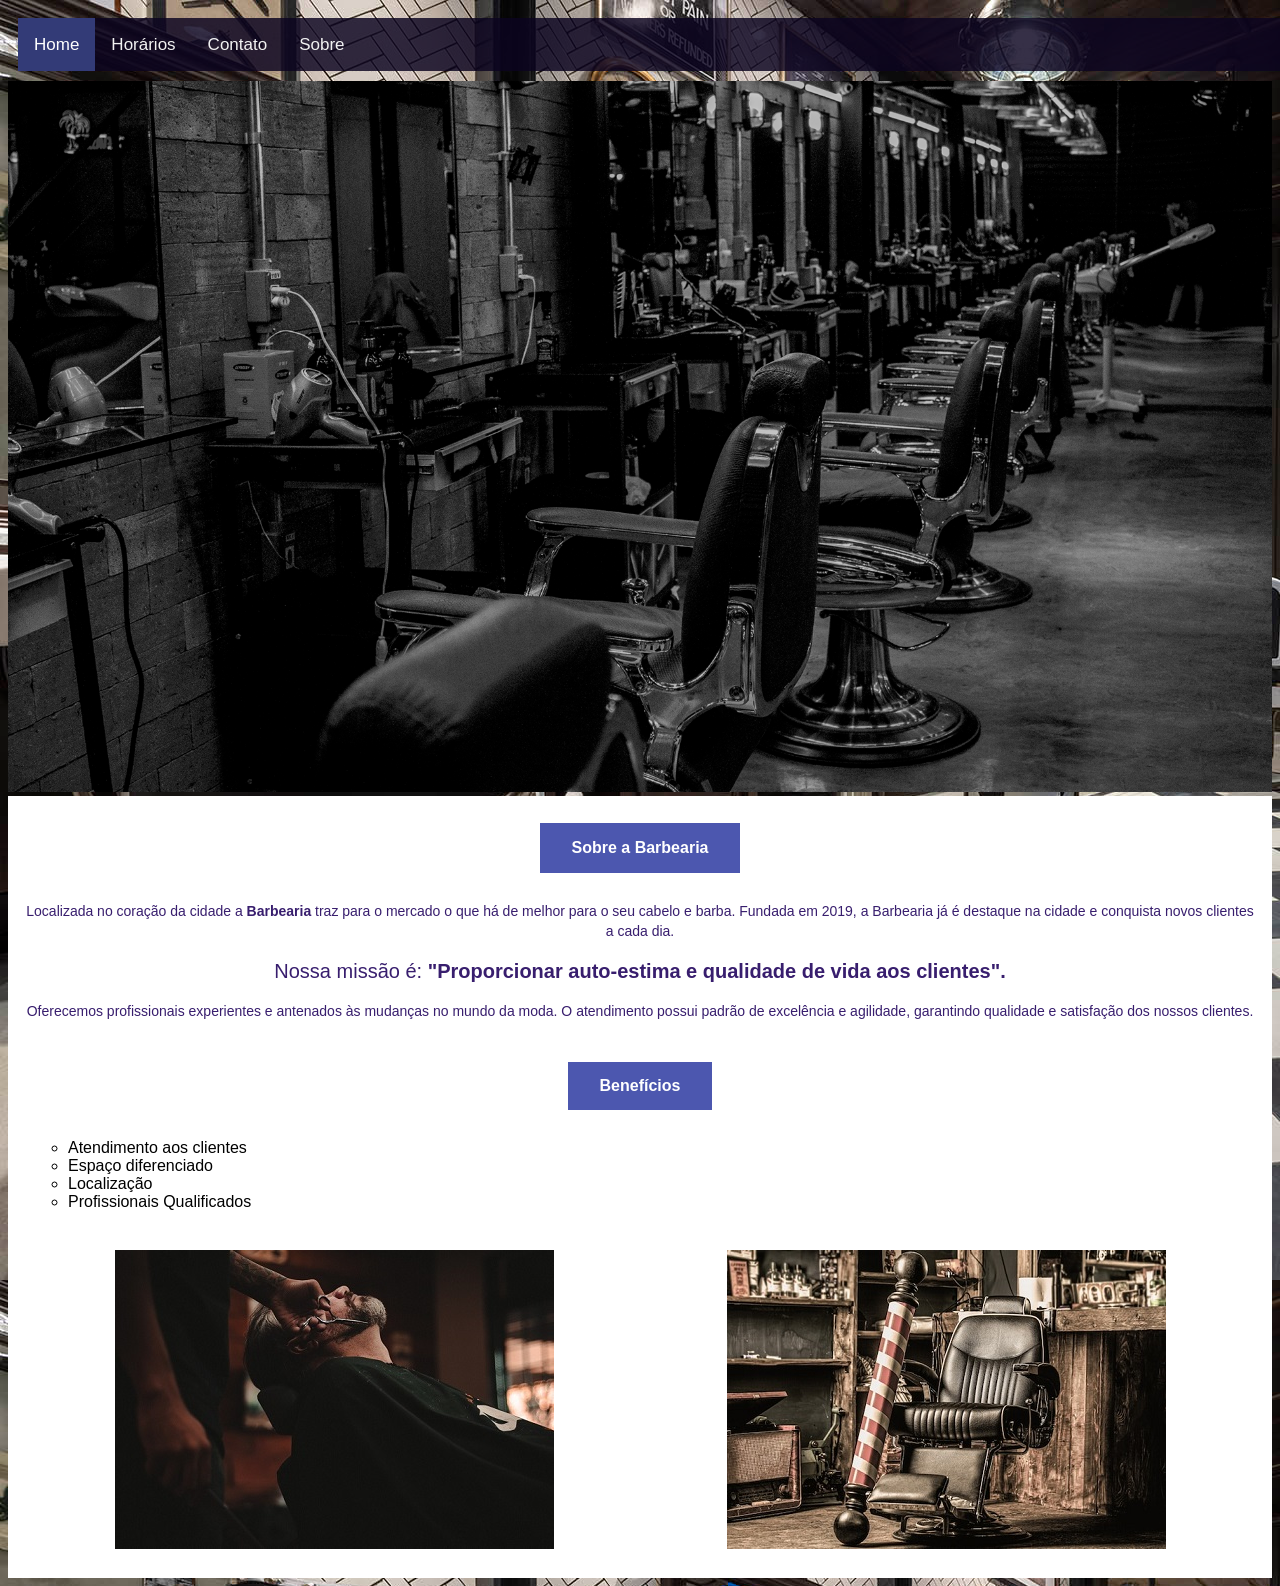
<file: HTML5-CSS3/Alura/primeiras experiencias com css/index.html>
<!DOCTYPE html>
<html lang="pt-br">
<head>
    <meta charset="UTF-8">
    <title>Barbearia</title>
    <link rel="stylesheet" href="style.css">
</head>

    <body>
        <header>

            <div class="topnav">
                <a class="active" href="#home">Home</a>
                <a href="#news">Horários</a>
                <a href="#contact">Contato</a>
                <a href="#about">Sobre</a>
              </div>
        </header>
        <img id="banner" src="banner.jpg">
        <div class="principal">
            <h2 class="titulo-centralizado">Sobre a Barbearia</h2>

            <p>Localizada no coração da cidade a <strong>Barbearia</strong> traz para o mercado o que há de melhor para o seu cabelo e barba. Fundada em 2019, 
            a Barbearia já é destaque na cidade e conquista novos clientes a cada dia.</p>

            <p id="missao"> Nossa missão é: <strong>"Proporcionar auto-estima e qualidade de vida aos clientes".</strong></p>

            <p>Oferecemos profissionais experientes e antenados às mudanças no mundo da moda.
            O atendimento possui padrão de excelência e agilidade, garantindo qualidade e satisfação dos nossos clientes.</p>
        </div>

        <div class="beneficios">

            <h2 class="titulo-centralizado">Benefícios</h2>

            <div class="lista">
                <ul>
                <li class="itens">Atendimento aos clientes</li>
                <li class="itens">Espaço diferenciado</li>
                <li class="itens">Localização</li>
                <li class="itens">Profissionais Qualificados</li>
            </ul>
            </div>
            <div class="row">
                <div class="column">
                    <img src="beneficios.jpg">
                </div>
                    <div class="column">
                        <img src="beneficios2.jpg">
                    </div>
                    
            </div>
            

        </div>

    </body>



</html>
</file>
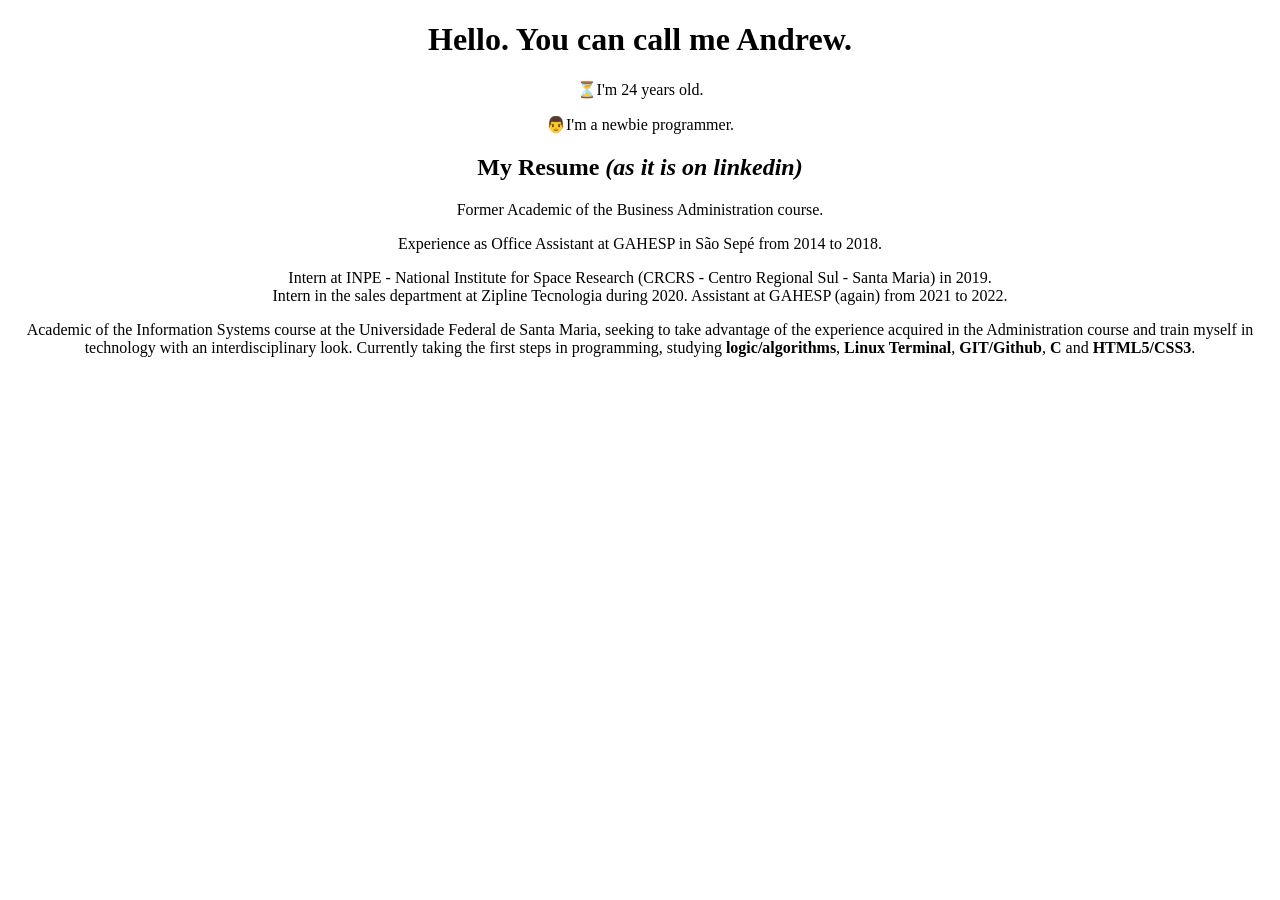
<file: HTML5-CSS3/bio linkedin.html>
<!DOCTYPE html>
<html lang="pt-br">
<head>
    <meta charset="UTF-8">
    <title>Barbearia Alura</title>
</head>

<body>


    <h1 style="text-align: center"> Hello. You can call me Andrew.</h1>

    <p style="text-align: center">⏳I'm 24 years old.</p>
    <p style="text-align: center">👨‍I'm a newbie programmer.</p>

    <h2 style="text-align: center">My Resume <em>(as it is on linkedin)</em></h2>
    <p style="text-align: center">Former Academic of the Business Administration course.</p>
    <p style="text-align: center">Experience as Office Assistant at GAHESP in São Sepé from 2014 to 2018.</p>
    <p style="text-align: center">Intern at INPE - National Institute for Space Research (CRCRS - Centro Regional Sul - Santa Maria) in 2019.<br>
    Intern in the sales department at Zipline Tecnologia during 2020.
    Assistant at GAHESP (again) from 2021 to 2022.</p>
    <p style="text-align: center">Academic of the Information Systems course at the Universidade Federal de Santa Maria,
    seeking to take advantage of the experience acquired in the Administration course and
    train myself in technology with an interdisciplinary look. Currently taking the first steps
    in programming, studying <strong>logic/algorithms</strong>, <strong>Linux Terminal</strong>, <strong>GIT/Github</strong>, <strong> C</strong> and <strong>HTML5/CSS3</strong>. </p>




</body>





</html>
</file>
<file: HTML5-CSS3/Alura/primeiras experiencias com css/style.css>
body {
    font-family: Verdana, Geneva, sans-serif;
    background-image:url(teste.jpg);
    padding: auto;
 }

 header {
    width:100%;
    border-style:initial;  
    background-repeat:round;
    background-position: top left;
    overflow: hidden;
    float: left;
    color: rgb(255, 255, 255);
    text-align: center;
    text-decoration:solid;
    line-height: 25px;
    border-radius: 4px;
    font-size: 10px;
    font-weight:lighter;
    padding: 10px;
    border-style: none;
 }

 #banner {
    object-fit: fill;
    width:100%;
    border-style:initial;

 }


 .principal {
    background: #FFFFFF;
    padding: 30px;
    font-family: Verdana, Geneva, sans-serif; font-size: 14px;
    font-style: normal; font-variant: normal; font-weight: 400; 
    line-height: 20px;
    float: left;
    display: block;
    color: #381e6e;
    text-align: center;
    padding: 14px 16px;
    text-decoration: none;  
}



.topnav {
    background-color: rgba(11, 4, 32, 0.825);
    object-fit: fill;
    overflow: auto;
    border-start-end-radius: 0px 90px;
}

.topnav a {
  float: left;
  color: #f2f2f2;
  text-align: center;
  padding: 14px 16px;
  text-decoration: none;
  font-size: 17px;
}

.topnav a:hover {
  background-color: #ddd;
  color: black;
}

.topnav a.active {
  background-color: #333b77;
  color: white;
}
    
    

.titulo-centralizado {
  text-align: center;
  background-color: #4c57af; 
  border: none;
  color: white;
  padding: 15px 32px;
  text-align: center;
  text-decoration: none;
  display: inline-block;
  font-size: 16px;
}

p {
  text-align: center;

}

#missao {
  font-size: 20px;   
}


em strong {
  color: #11112f;  
  text-shadow: 1px 1px 3px #a7a7bf;   
}

.titulobeneficios {
  text-align: center;
  vertical-align: text-top;
  background-color: #4c57af; 
  border:#16033c;
  color: white;
  padding: 15px 32px;
  text-decoration: none;
  display: inline-block;
  font-size: 16px;
}

.itens {
  list-style-type: circle;
  text-align: left;
    
    

}

.beneficios {
  background: #FFFFFF;
  padding: 20px;
  text-align: center;

}

.lista{
  
 text-align:center;
 display:inline;
 vertical-align:top;
 width: 20%;
 margin-right: 50%;
     
}

.row {
  display: flex;
}

.column {
  flex: 33.33%;
  padding: 5px;
}
</file>
